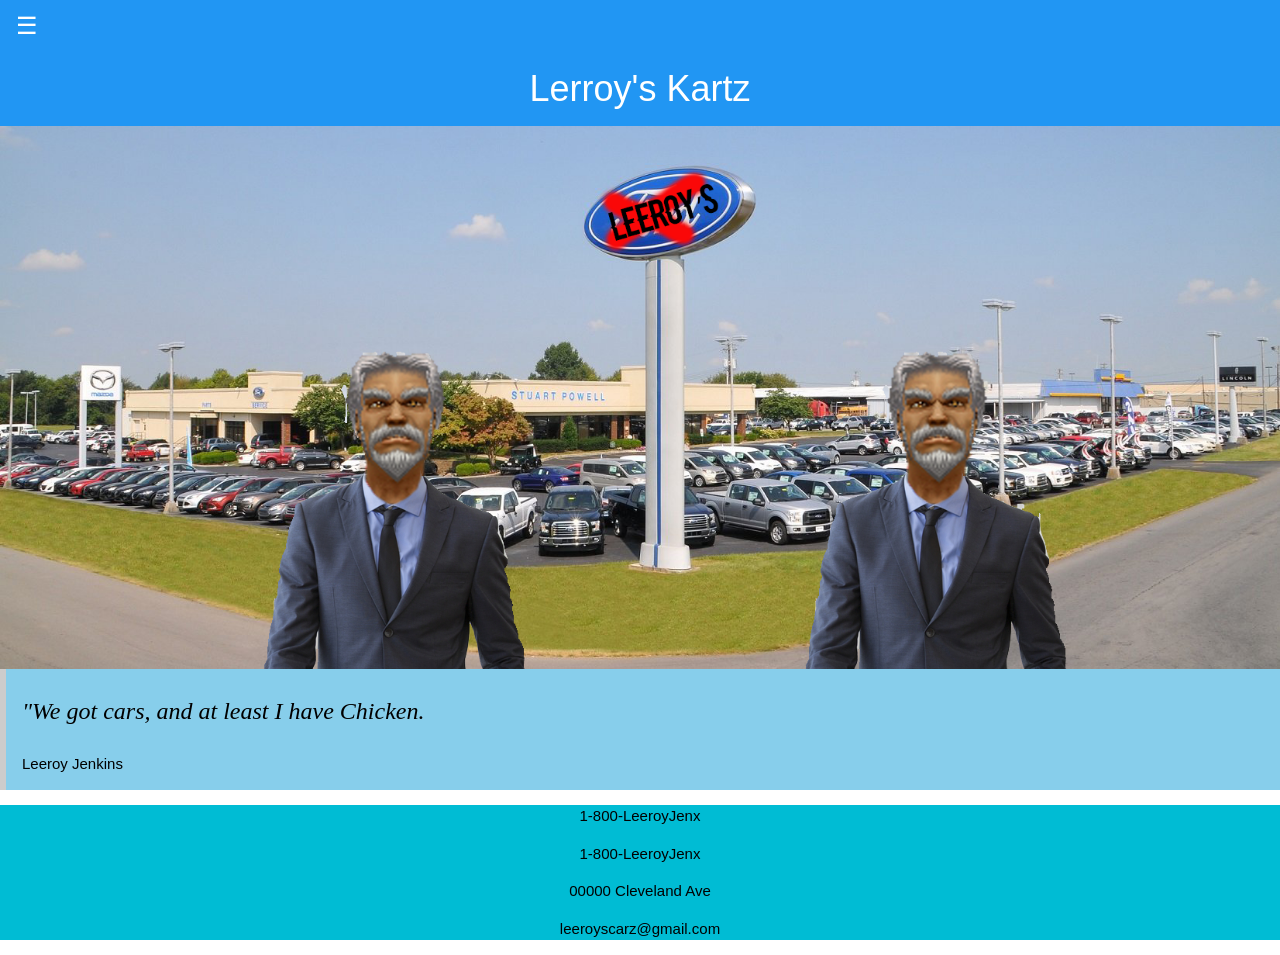
<file: W3 - 2019/index.html>
<!DOCTYPE html>
<html>
<head>
	<meta charset="UTF-8">
	<title>Home Page</title>

  </head>
  <link rel="stylesheet" href="https://www.w3schools.com/w3css/4/w3.css">
  <body>
<!-- Sidebar -->
<div class="w3-sidebar w3-bar-block w3-border-right w3-red" style="display:none" id="mySidebar">
  <button onclick="w3_close()" class="w3-bar-item w3-large">Close &times;</button>
   <a href="index.html" class="w3-bar-item w3-button">Home Page</a>
  <a href="invetory.html" class="w3-bar-item w3-button ">Invetory</a>
  <a href="info.html" class="w3-bar-item w3-button ">Dealership Info</a>
  <a href="special.html" class="w3-bar-item w3-button ">Internet Special</a>
  <a href="parts and services.html" class="w3-bar-item w3-button ">Parts and Services</a>
  <a href="locations.html" class="w3-bar-item w3-button ">Locations</a>
  </div> 
  
  <!-- Page Content -->
<div class="w3-blue">
  <button class="w3-button w3-blue w3-xlarge" onclick="w3_open()">☰</button>
  <div class="w3-container w3-center">
    <h1>Lerroy's Kartz</h1>
  </div>
</div> 
<script>
function w3_open() {
  document.getElementById("mySidebar").style.display = "block";
}

function w3_close() {
  document.getElementById("mySidebar").style.display = "none";
}
</script> 
 <div class="w3-display-container">
  <img src="images/BANNER.png" alt="Car Lot" style="width: 100%">
 </div>
<div class="w3-container w3-leftbar w3-light-blue">
 <p class="w3-xlarge w3-serif"><i>"We got cars, and at least I have Chicken.</i></p>
 <p>Leeroy Jenkins</p>
</div> 
<div class="w3-center w3-cyan"> 
	<p>1-800-LeeroyJenx</p>
    <p>1-800-LeeroyJenx</p> 
    <p>00000 Cleveland Ave</p> 
    <p>leeroyscarz@gmail.com</p> 
    </div> 
  </body>
</html>
</file>
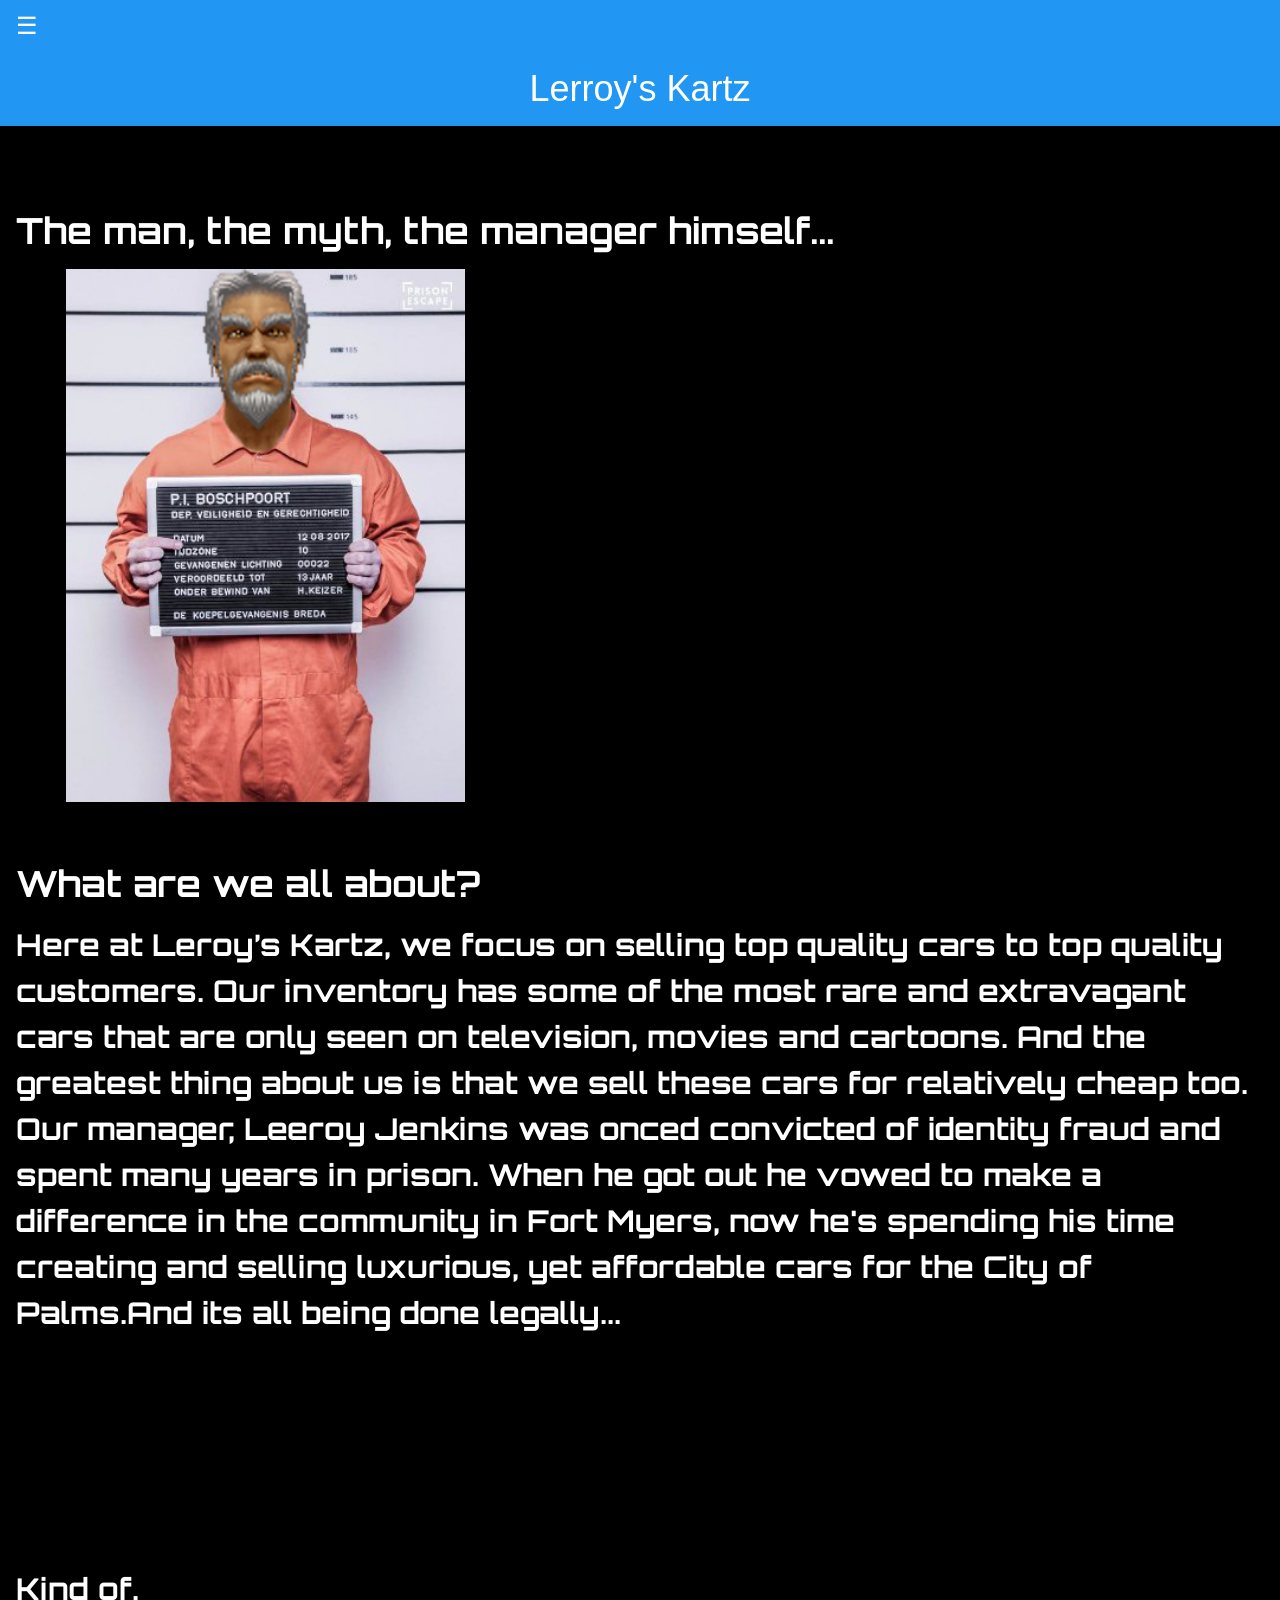
<file: W3 - 2019/info.html>
<!DOCTYPE html>
<html>
  <head>
	<meta charset="UTF-8">
	<title>Information</title>
<link href="style/style-info.css" rel="stylesheet" type="text/css"> 
  </head>
  <link rel="stylesheet" href="https://www.w3schools.com/w3css/4/w3.css">
  <link href="https://fonts.googleapis.com/css?family=Orbitron" rel="stylesheet"> 
  <body>
  <!-- Sidebar -->
<div class="w3-sidebar w3-bar-block w3-border-right w3-red" style="display:none" id="mySidebar">
  <button onclick="w3_close()" class="w3-bar-item w3-large">Close &times;</button>
   <a href="index.html" class="w3-bar-item w3-button">Home Page</a>
  <a href="invetory.html" class="w3-bar-item w3-button ">Invetory</a>
  <a href="info.html" class="w3-bar-item w3-button ">Dealership Info</a>
  <a href="special.html" class="w3-bar-item w3-button ">Internet Special</a>
  <a href="parts and services.html" class="w3-bar-item w3-button ">Parts and Services</a>
  <a href="locations.html" class="w3-bar-item w3-button ">Locations</a>
  </div> 
  
  <!-- Page Content -->
<div class="w3-blue">
  <button class="w3-button w3-blue w3-xlarge" onclick="w3_open()">☰</button>
  <div class="w3-container w3-center">
    <h1>Lerroy's Kartz</h1>
  </div>
</div> 
<script>
function w3_open() {
  document.getElementById("mySidebar").style.display = "block";
}

function w3_close() {
  document.getElementById("mySidebar").style.display = "none";
}
</script> 
<br><br><br> 
<div class="w3-container"> 
<h1><strong>The man, the myth, the manager himself...</strong></h1>  
<div class="w3-display-container w3-hover-opacity w3-center" style="width:40%">
    <img src="images/mugshot (1).png" alt="Manager" style="width:80%">
    <div class="w3-display-middle w3-display-hover w3-xlarge">
      <button class="w3-button w3-black w3-center">Leeroy C. Jenkins</button>
    </div>
  </div> 
  </div> 
  <br><br> 
<div class="w3-container"> 
<h1><strong>What are we all about?</strong></h1> 
<h2><strong>Here at Leroy’s Kartz, we focus on selling top quality cars to top quality customers. Our inventory has some of the most rare and extravagant cars that are only seen on television, movies and cartoons. And the greatest thing about us is that we sell these cars for relatively cheap too. Our manager, Leeroy Jenkins was onced convicted of identity fraud and spent many years in prison. When he got out he vowed to make a difference in the community in Fort Myers, now he's spending his time creating and selling luxurious, yet affordable cars for the City of Palms.And its all being done legally... <br><br><br> <br><br><br>


Kind of.</strong></h2>  
 
</div> 
  </body> 
</html>
</file>
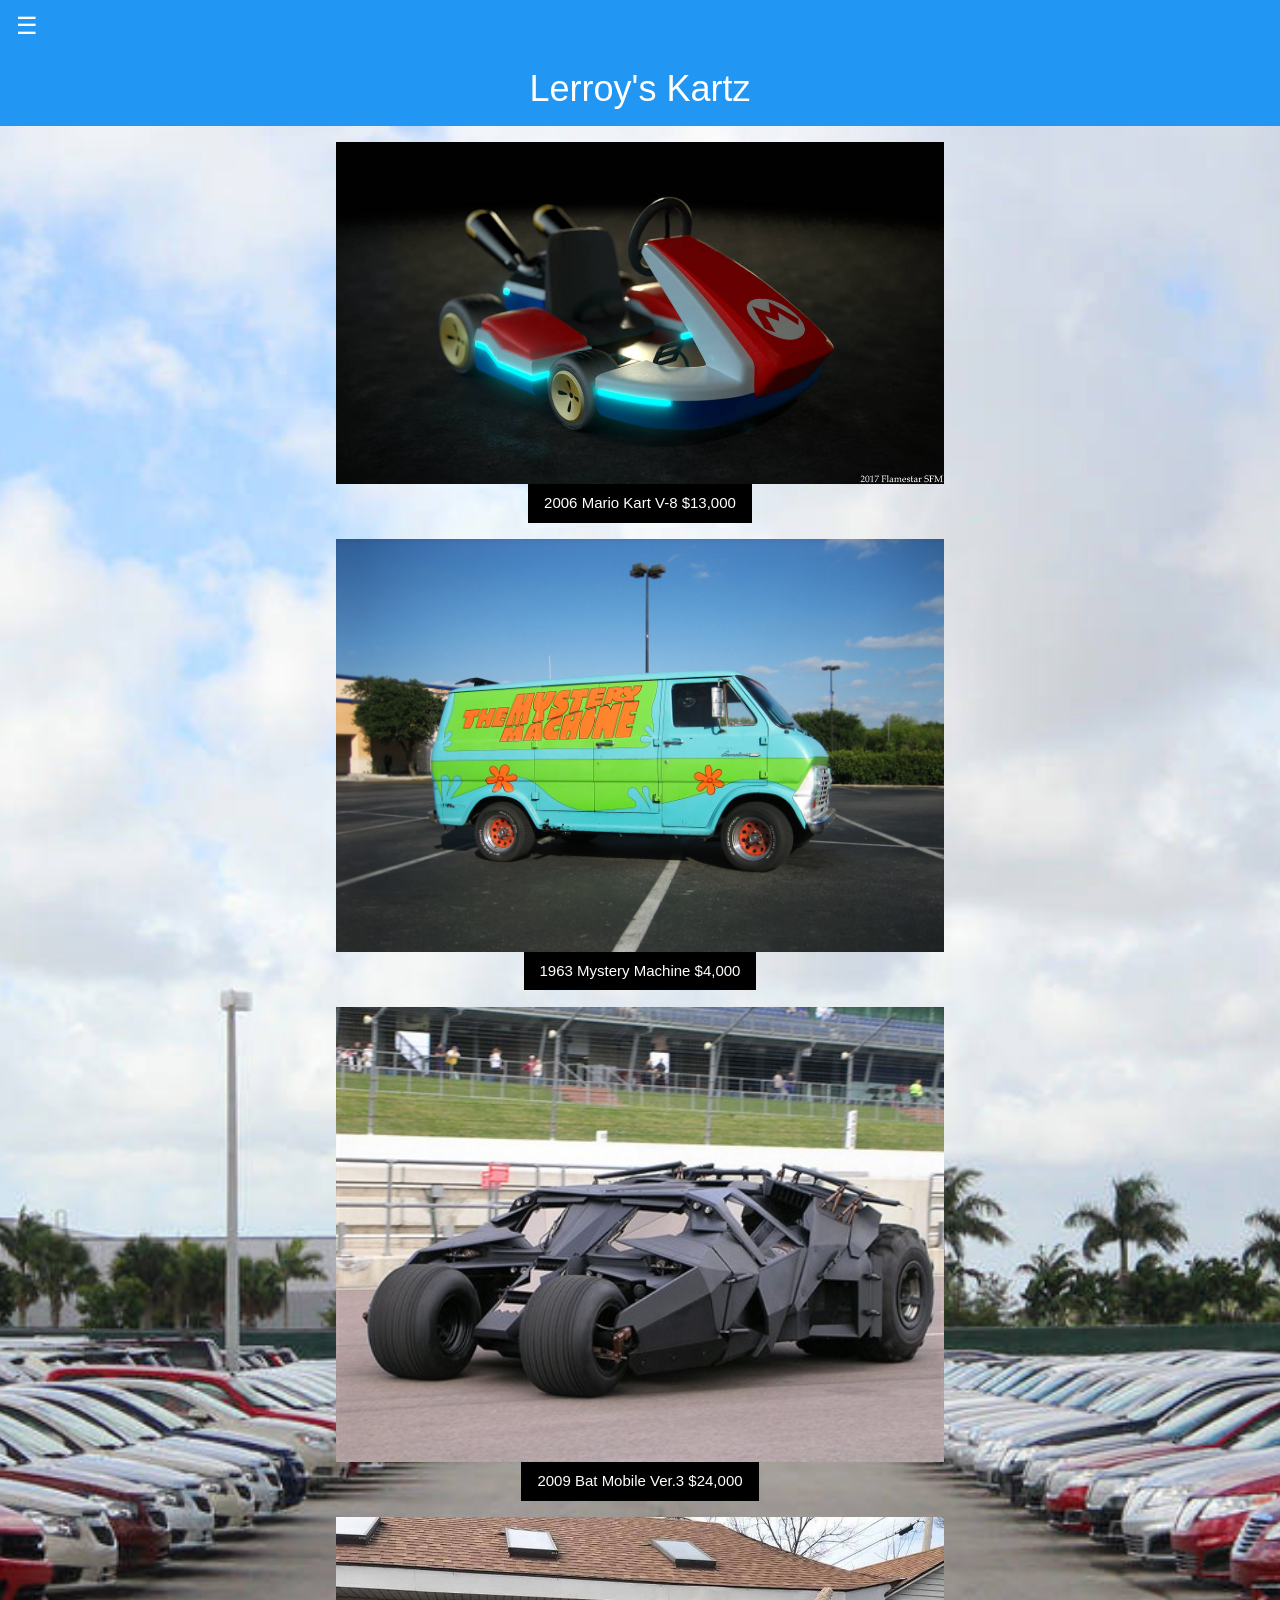
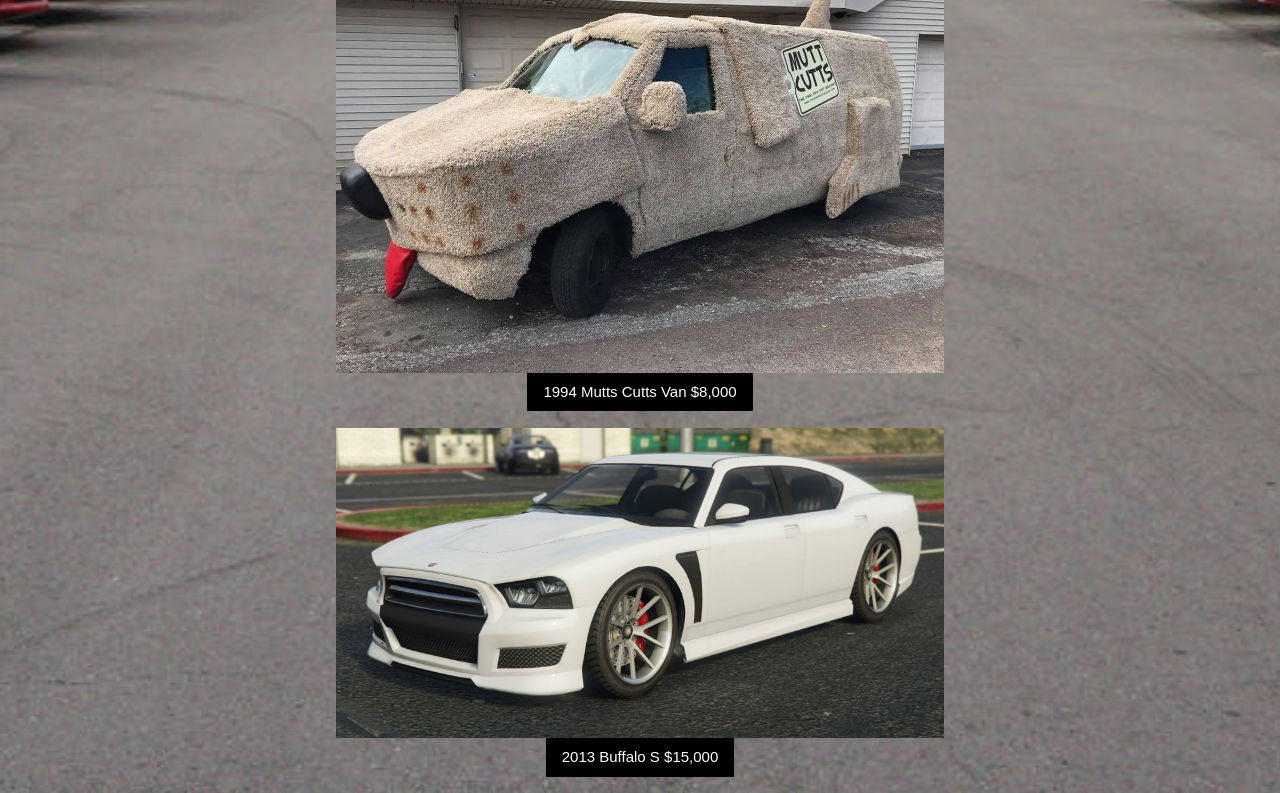
<file: W3 - 2019/invetory.html>
<!DOCTYPE html>
<html>
  <head>
	<meta charset="UTF-8">
	<title>Invetory</title>

  <link href="style/style-invetory.css" rel="stylesheet" type="text/css">
  </head>
  <link rel="stylesheet" href="https://www.w3schools.com/w3css/4/w3.css">
  <body>
  <!-- Sidebar -->
<div class="w3-sidebar w3-bar-block w3-border-right w3-red" style="display:none" id="mySidebar">
  <button onclick="w3_close()" class="w3-bar-item w3-large">Close &times;</button>
   <a href="index.html" class="w3-bar-item w3-button">Home Page</a>
  <a href="invetory.html" class="w3-bar-item w3-button ">Invetory</a>
  <a href="info.html" class="w3-bar-item w3-button ">Dealership Info</a>
  <a href="special.html" class="w3-bar-item w3-button ">Internet Special</a>
  <a href="parts and services.html" class="w3-bar-item w3-button ">Parts and Services</a>
  <a href="locations.html" class="w3-bar-item w3-button ">Locations</a>
  </div> 
  
  <!-- Page Content -->
<div class="w3-blue">
  <button class="w3-button w3-blue w3-xlarge" onclick="w3_open()">☰</button>
  <div class="w3-container w3-center">
    <h1>Lerroy's Kartz</h1>
  </div>
</div> 
<script>
function w3_open() {
  document.getElementById("mySidebar").style.display = "block";
}

function w3_close() {
  document.getElementById("mySidebar").style.display = "none";
}
</script> 
<div class="w3-panel w3-center w3-hover-opacity" style="width:50%">
    <img src="images/mario kart.jpg" alt="Mario Kart" style="width:100%">
    <div class="w3-display-middle w3-center w3-display-hover w3-xlarge"></div>
      <button class="w3-button w3-black">2006 Mario Kart V-8 $13,000</button></div>
<div class="w3-panel w3-center w3-hover-opacity" style="width:50%">
    <img src="images/Mystery-Machine.jpg" alt="Mystery Machine" style="width:100%">
    <div class="w3-display-middle w3-display-hover w3-xlarge"></div>
      <button class="w3-button w3-black">1963 Mystery Machine $4,000</button></div> 
<div class="w3-panel w3-center w3-hover-opacity" style="width:50%">
    <img src="images/batmobile (c) nick traveller_451x338.jpg" alt="Bat Mobile" style="width:100%">
    <div class="w3-display-middle w3-display-hover w3-xlarge"></div>
      <button class="w3-button w3-black">2009 Bat Mobile Ver.3 $24,000</button></div>   
 <div class="w3-panel w3-center w3-hover-opacity" style="width:50%">
    <img src="images/'Dumb and Dumber'.jfif" alt="Mutz Cutz Van" style="width:100%">
    <div class="w3-display-middle w3-display-hover w3-xlarge"></div>
      <button class="w3-button w3-black">1994 Mutts Cutts Van $8,000</button></div>   
<div class="w3-panel w3-center w3-hover-opacity" style="width:50%">
    <img src="images/franklins car.jpg" alt="GTA V Franklin's Buffalo S" style="width:100%">
    <div class="w3-display-middle w3-display-hover w3-xlarge"></div>
      <button class="w3-button w3-black">2013 Buffalo S $15,000</button></div> 
             
</body> 
</html>
</file>
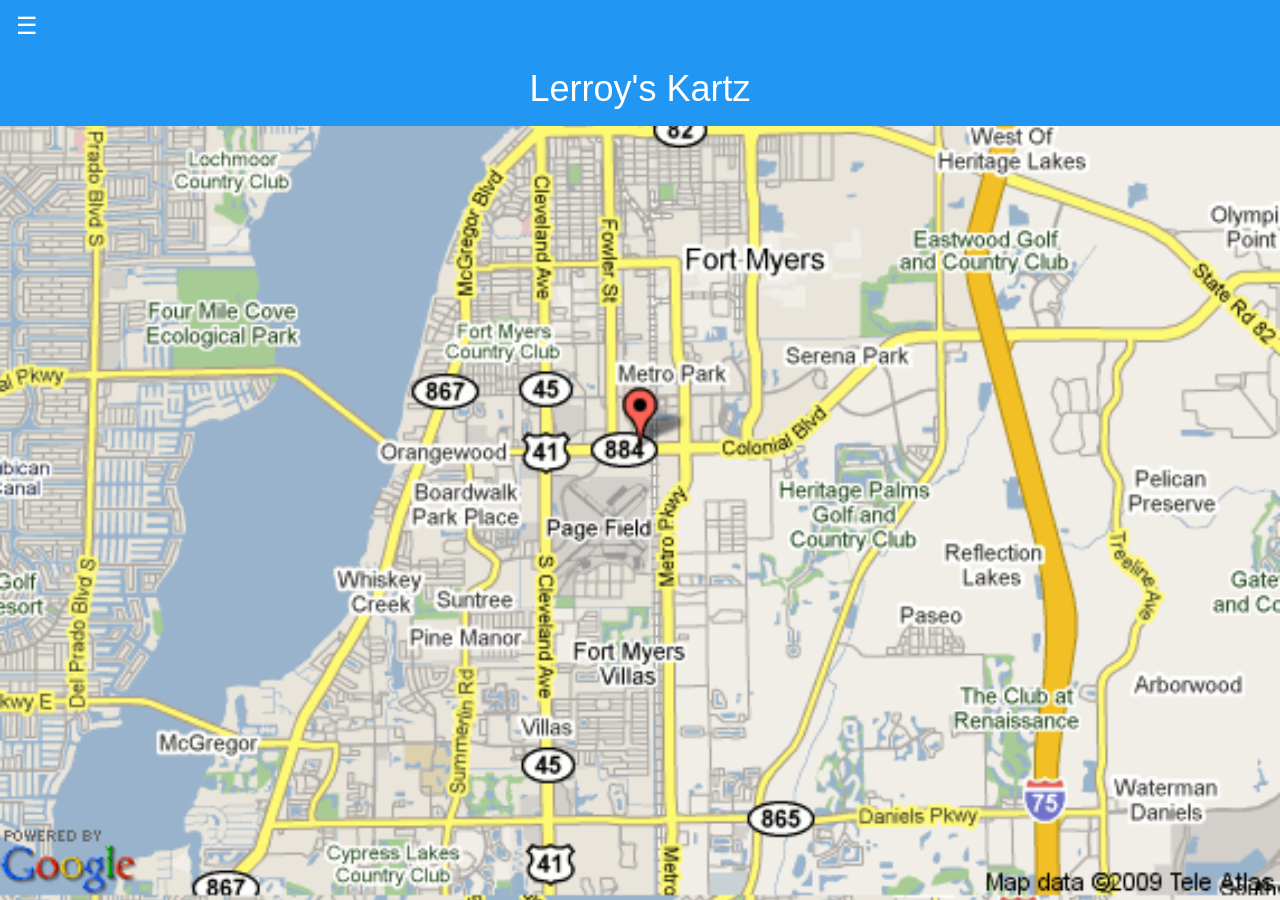
<file: W3 - 2019/locations.html>
<!DOCTYPE html>
<html>
  <head>
	<meta charset="UTF-8">
	<title>Locations</title>

  <link href="style/location-style.css" rel="stylesheet" type="text/css">
  </head>
  <link rel="stylesheet" href="https://www.w3schools.com/w3css/4/w3.css">
  <body>
  <!-- Sidebar -->
<div class="w3-sidebar w3-bar-block w3-border-right w3-red" style="display:none" id="mySidebar">
  <button onclick="w3_close()" class="w3-bar-item w3-large">Close &times;</button>
   <a href="index.html" class="w3-bar-item w3-button">Home Page</a>
  <a href="invetory.html" class="w3-bar-item w3-button ">Invetory</a>
  <a href="info.html" class="w3-bar-item w3-button ">Dealership Info</a>
  <a href="special.html" class="w3-bar-item w3-button ">Internet Special</a>
  <a href="parts and services.html" class="w3-bar-item w3-button ">Parts and Services</a>
  <a href="locations.html" class="w3-bar-item w3-button ">Locations</a>
  </div> 
  
  <!-- Page Content -->
<div class="w3-blue">
  <button class="w3-button w3-blue w3-xlarge" onclick="w3_open()">☰</button>
  <div class="w3-container w3-center">
    <h1>Lerroy's Kartz</h1>
  </div>
</div> 
<script>
function w3_open() {
  document.getElementById("mySidebar").style.display = "block";
}

function w3_close() {
  document.getElementById("mySidebar").style.display = "none";
}
</script> 
  
  <iframe src="https://www.google.com/maps/embed?pb=!1m18!1m12!1m3!1d3566.632713895949!2d-81.87460659379896!3d26.628217168776054!2m3!1f0!2f0!3f0!3m2!1i1024!2i768!4f13.1!3m3!1m2!1s0x88db402416c60e85%3A0x3d16a7e58bada37!2sCleveland+Ave%2C+Fort+Myers%2C+FL!5e0!3m2!1sen!2sus!4v1558025907583!5m2!1sen!2sus"width="600" height="450" frameborder="0" style="border:0" allowfullscreen"></iframe>
  </body> 
</html>
</file>
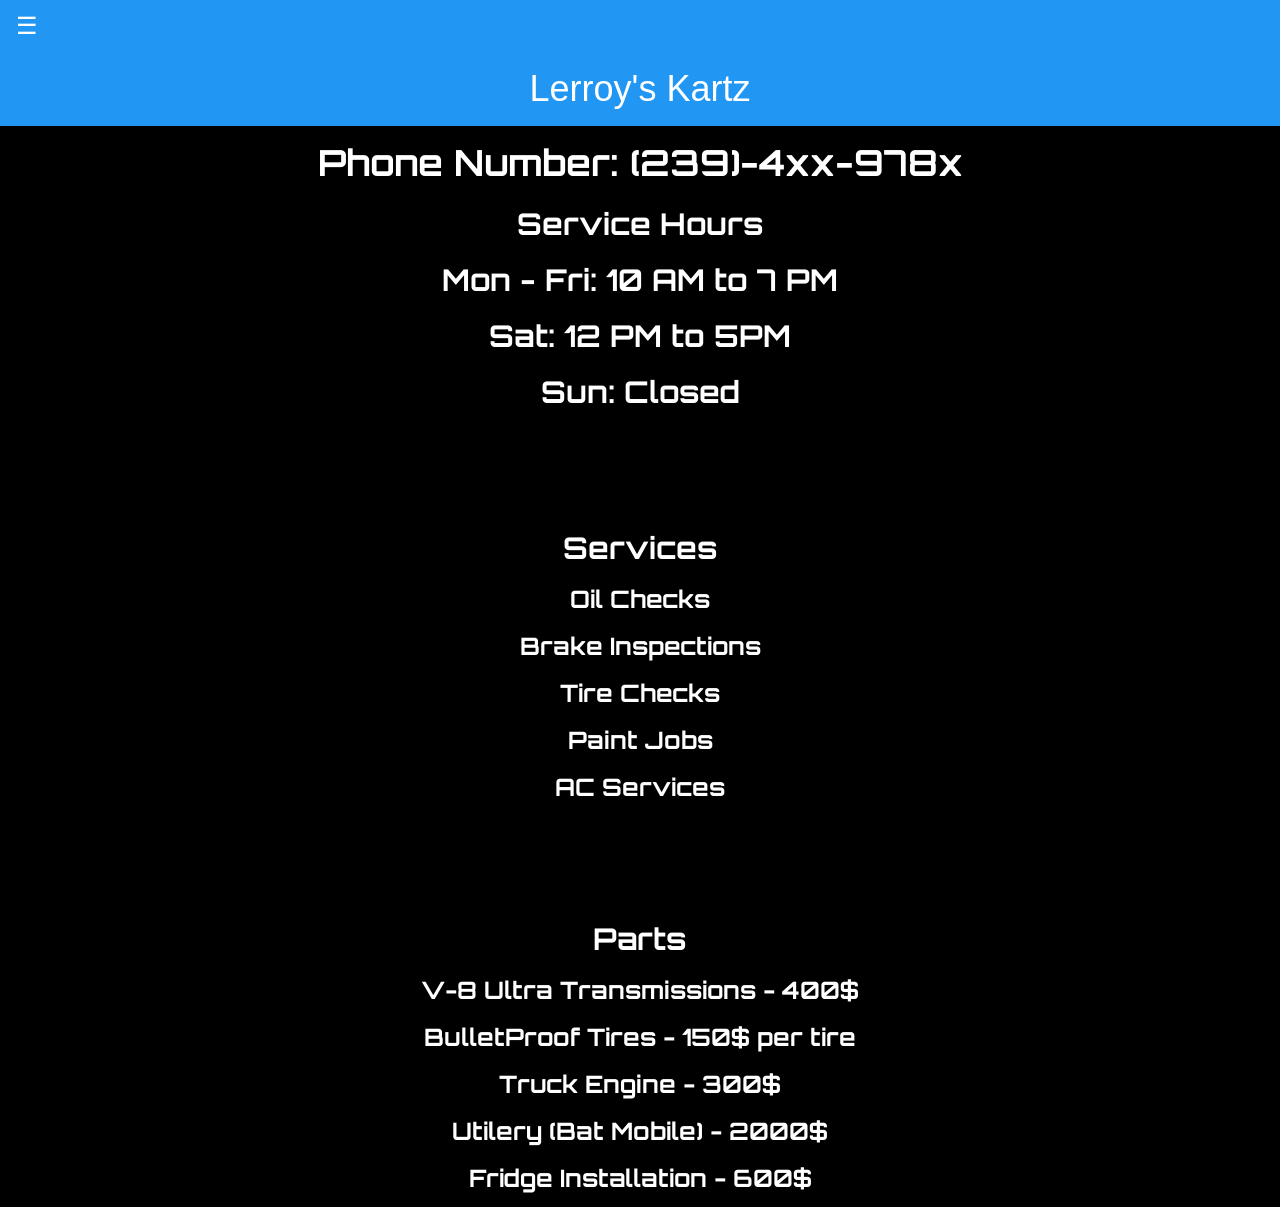
<file: W3 - 2019/parts and services.html>
<!DOCTYPE html>
<html>
<head>
	<meta charset="UTF-8">
	<title>Parts and Services</title>
 <link href="https://fonts.googleapis.com/css?family=Orbitron" rel="stylesheet"> 
  <link href="style/parts and services-style.css" rel="stylesheet" type="text/css">
</head>
  <link rel="stylesheet" href="https://www.w3schools.com/w3css/4/w3.css">
  <body>
<!-- Sidebar -->
<div class="w3-sidebar w3-bar-block w3-border-right w3-red" style="display:none" id="mySidebar">
  <button onclick="w3_close()" class="w3-bar-item w3-large">Close &times;</button>
   <a href="index.html" class="w3-bar-item w3-button">Home Page</a>
  <a href="invetory.html" class="w3-bar-item w3-button ">Invetory</a>
  <a href="info.html" class="w3-bar-item w3-button ">Dealership Info</a>
  <a href="special.html" class="w3-bar-item w3-button ">Internet Special</a>
  <a href="parts and services.html" class="w3-bar-item w3-button ">Parts and Services</a>
  <a href="locations.html" class="w3-bar-item w3-button ">Locations</a>
  </div> 
  
  <!-- Page Content -->
<div class="w3-blue">
  <button class="w3-button w3-blue w3-xlarge" onclick="w3_open()">☰</button>
  <div class="w3-container w3-center">
    <h1>Lerroy's Kartz</h1>
  </div>
</div> 
<script>
function w3_open() {
  document.getElementById("mySidebar").style.display = "block";
}

function w3_close() {
  document.getElementById("mySidebar").style.display = "none";
} 

function openCity(cityName) {
  var i;
  var x = document.getElementsByClassName("city");
  for (i = 0; i < x.length; i++) {
    x[i].style.display = "none"; 
  }
  document.getElementById(cityName).style.display = "block"; 
}
</script>  

<h1><strong>Phone Number: (239)-4xx-978x</strong></h1> 
<h2><strong>Service Hours</strong></h2> 
<h2><strong>Mon - Fri: 10 AM to 7 PM</strong></h2> 
<h2><strong>Sat: 12 PM to 5PM</strong></h2> 
<h2><strong>Sun: Closed</strong></h2> 
<br><br><br><br> 
<div class="w3-left-align"><h2><strong>Services</strong></h2> 
<h3><strong>Oil Checks</strong></h3> 
<h3><strong>Brake Inspections</strong></h3> 
<h3><strong>Tire Checks</strong></h3> 
<h3><strong>Paint Jobs</strong></h3> 
<h3><strong>AC Services</strong></h3> 
<br><br><br><br> 
<div class="w3-right-align"><h2><strong>Parts</strong></h2>
<h3><strong>V-8 Ultra Transmissions - 400$</strong></h3> 
<h3><strong>BulletProof Tires - 150$ per tire</strong></h3> 
<h3><strong>Truck Engine - 300$</strong></h3> 
<h3><strong>Utilery (Bat Mobile) - 2000$</strong></h3> 
<h3><strong>Fridge Installation - 600$</strong></h3> 
</div>  
  </body>
  </html>
</file>
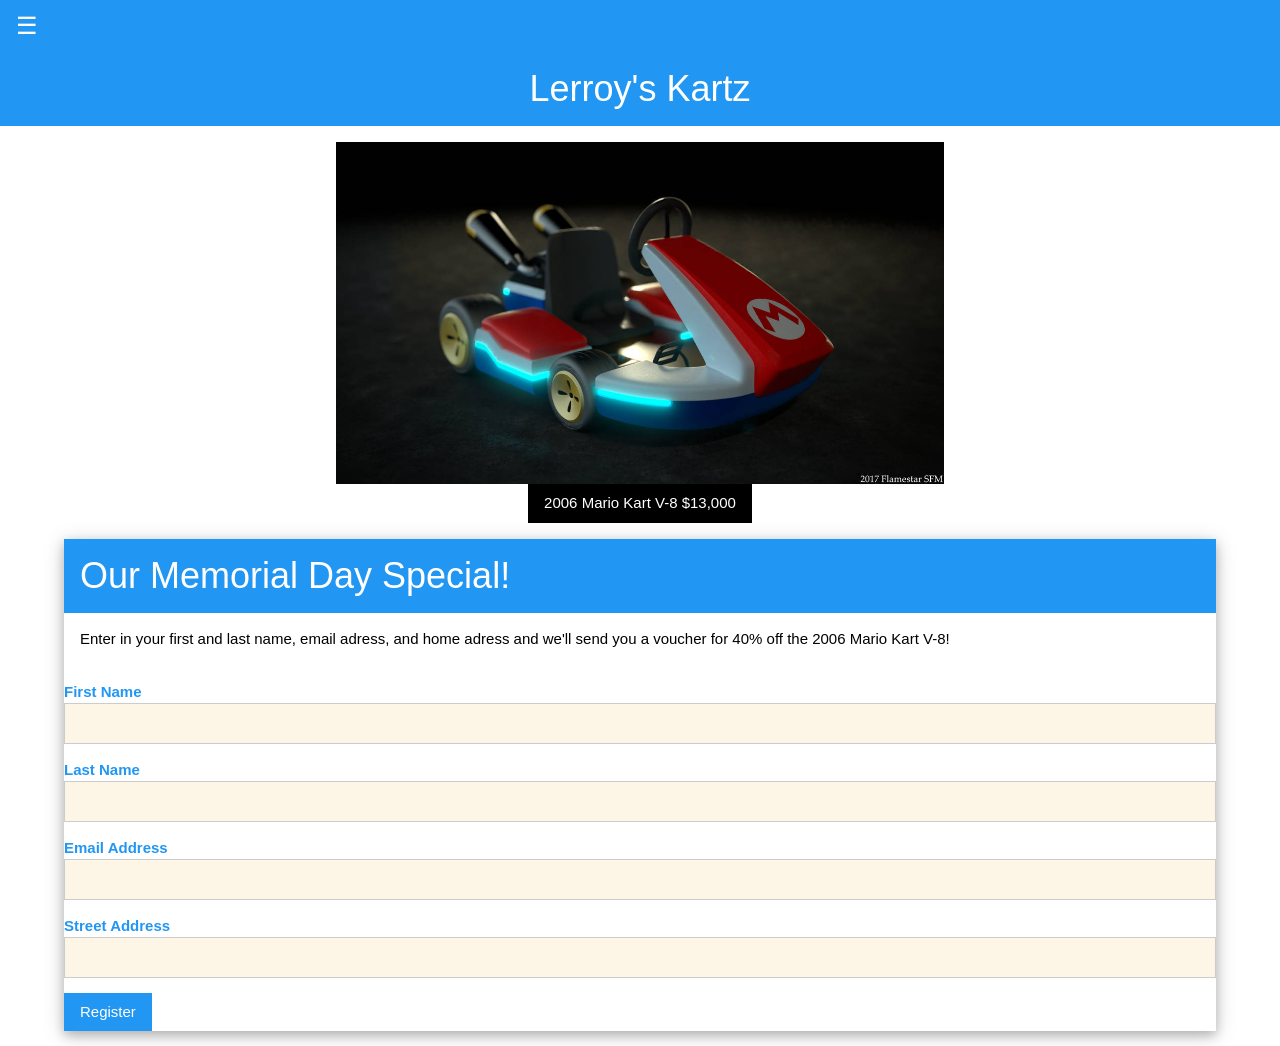
<file: W3 - 2019/special.html>
<!DOCTYPE html>
<html>
  <head>
	<meta charset="UTF-8">
	<title>Information</title>
  <link href="style/special-style.css" rel="stylesheet" type="text/css">
  </head>
  <link rel="stylesheet" href="https://www.w3schools.com/w3css/4/w3.css">
  <link href="https://fonts.googleapis.com/css?family=Orbitron" rel="stylesheet"> 
  <body>
   <!-- Sidebar -->
<div class="w3-sidebar w3-bar-block w3-border-right w3-red" style="display:none" id="mySidebar">
  <button onclick="w3_close()" class="w3-bar-item w3-large">Close &times;</button>
   <a href="index.html" class="w3-bar-item w3-button">Home Page</a>
  <a href="invetory.html" class="w3-bar-item w3-button ">Invetory</a>
  <a href="info.html" class="w3-bar-item w3-button ">Dealership Info</a>
  <a href="special.html" class="w3-bar-item w3-button ">Internet Special</a>
  <a href="parts and services.html" class="w3-bar-item w3-button ">Parts and Services</a>
  <a href="locations.html" class="w3-bar-item w3-button ">Locations</a>
  </div> 
  
  <!-- Page Content -->
<div class="w3-blue">
  <button class="w3-button w3-blue w3-xlarge" onclick="w3_open()">☰</button>
  <div class="w3-container w3-center">
    <h1>Lerroy's Kartz</h1>
  </div>
</div> 
<script>
function w3_open() {
  document.getElementById("mySidebar").style.display = "block";
}

function w3_close() {
  document.getElementById("mySidebar").style.display = "none";
}
</script> 
  <div class="w3-panel w3-center w3-hover-opacity" style="width:50%">
    <img src="images/mario kart.jpg" alt="Mario Kart" style="width:100%">
    <div class="w3-display-middle w3-center w3-display-hover w3-xlarge"></div>
      <button class="w3-button w3-black">2006 Mario Kart V-8 $13,000</button>
   </div> 
    <div class="w3-card-4" style="width:90%;">
    <header class="w3-container w3-blue">
      <h1>Our Memorial Day Special!</h1>
      </header> 
      <div class="w3-container">
      <p>Enter in your first and last name, email adress, and home adress and we'll send you a voucher for 40% off the 2006 Mario Kart V-8!</p>
    </div>
    <p>      
    <label class="w3-text-blue"><b>First Name</b></label>
    <input class="w3-input w3-border w3-sand" name="first" type="text"></p>
    <p>      
    <label class="w3-text-blue"><b>Last Name</b></label>
    <input class="w3-input w3-border w3-sand" name="last" type="text"></p> 
    <label class="w3-text-blue"><b>Email Address</b></label>
    <input class="w3-input w3-border w3-sand" name="last" type="text"></p> 
    <label class="w3-text-blue"><b>Street Address</b></label>
    <input class="w3-input w3-border w3-sand" name="last" type="text"></p> 
    <p> 
    <button class="w3-btn w3-blue">Register</button></p>
</div>  
  </body> 
  </html>
</file>
<file: W3 - 2019/style/style-info.css>
@charset "utf-8";
/* CSS Document */

body{ background-color: black; 

} 

 
h1, h2, strong { font-family: 'Orbitron', sans-serif; 
color: white; 

}
</file>
<file: W3 - 2019/style/style-invetory.css>
@charset "utf-8";
/* CSS Document */

@import url('https://fonts.googleapis.com/css?family=Gugi'); 

p.gugi { font-family: 'Gugi', cursive;

}  

div { margin:auto;  

}  

body {

  background-image: url(../images/dealer%202.jpg);
  height: 100%; 
  background-position: center;
  background-repeat: no-repeat;
  background-size: cover; 
} 

.w3-button { text-align: center; 

}
</file>
<file: W3 - 2019/style/location-style.css>
@charset "utf-8";
/* CSS Document */

body { background-image: url(../images/lee%20google%20maps.jpg); 
background-size: cover; 

}
</file>
<file: W3 - 2019/style/parts and services-style.css>
@charset "utf-8";
/* CSS Document */

h1, h2, h3, strong { text-align: center; 
		 font-family: 'Orbitron', sans-serif; 
		 color: white; 

}  

body { background-color: black; 
}
</file>
<file: W3 - 2019/style/special-style.css>
@charset "utf-8";
/* CSS Document */

div { margin: auto; 


}
</file>
